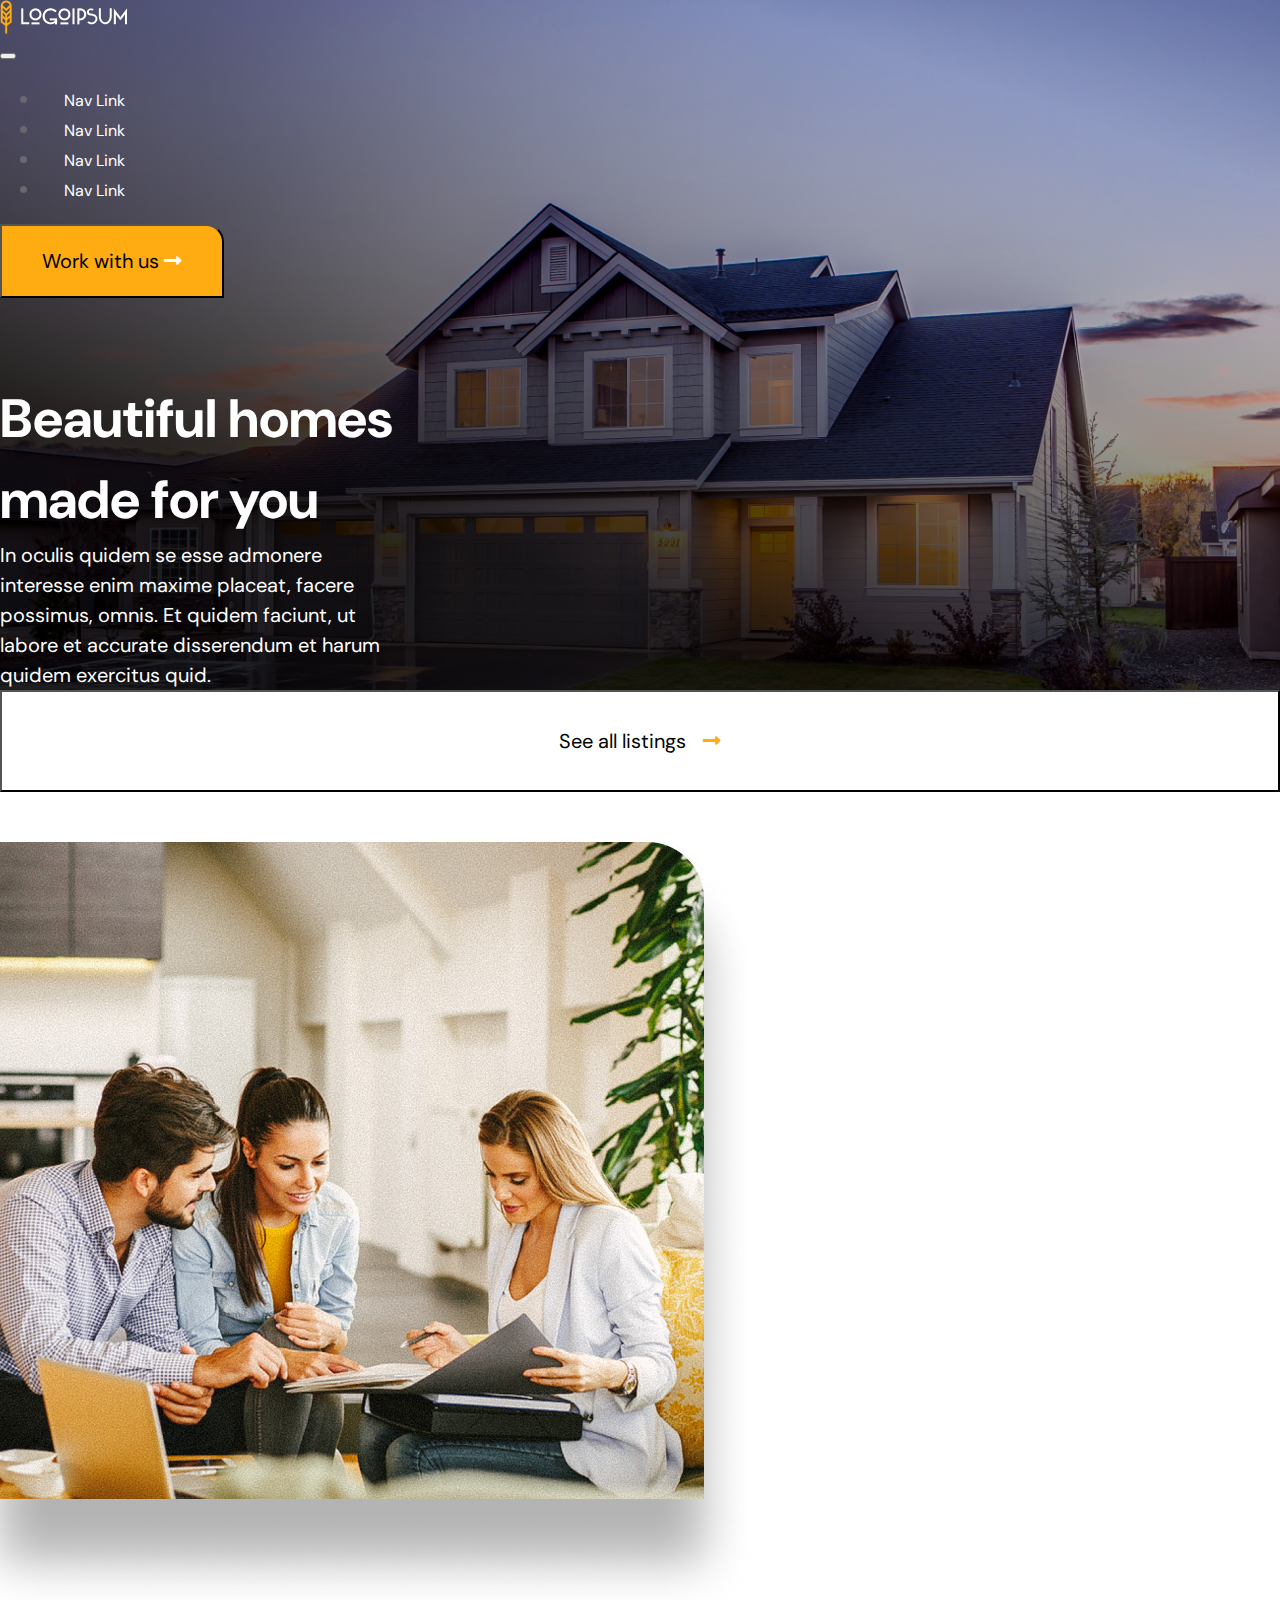
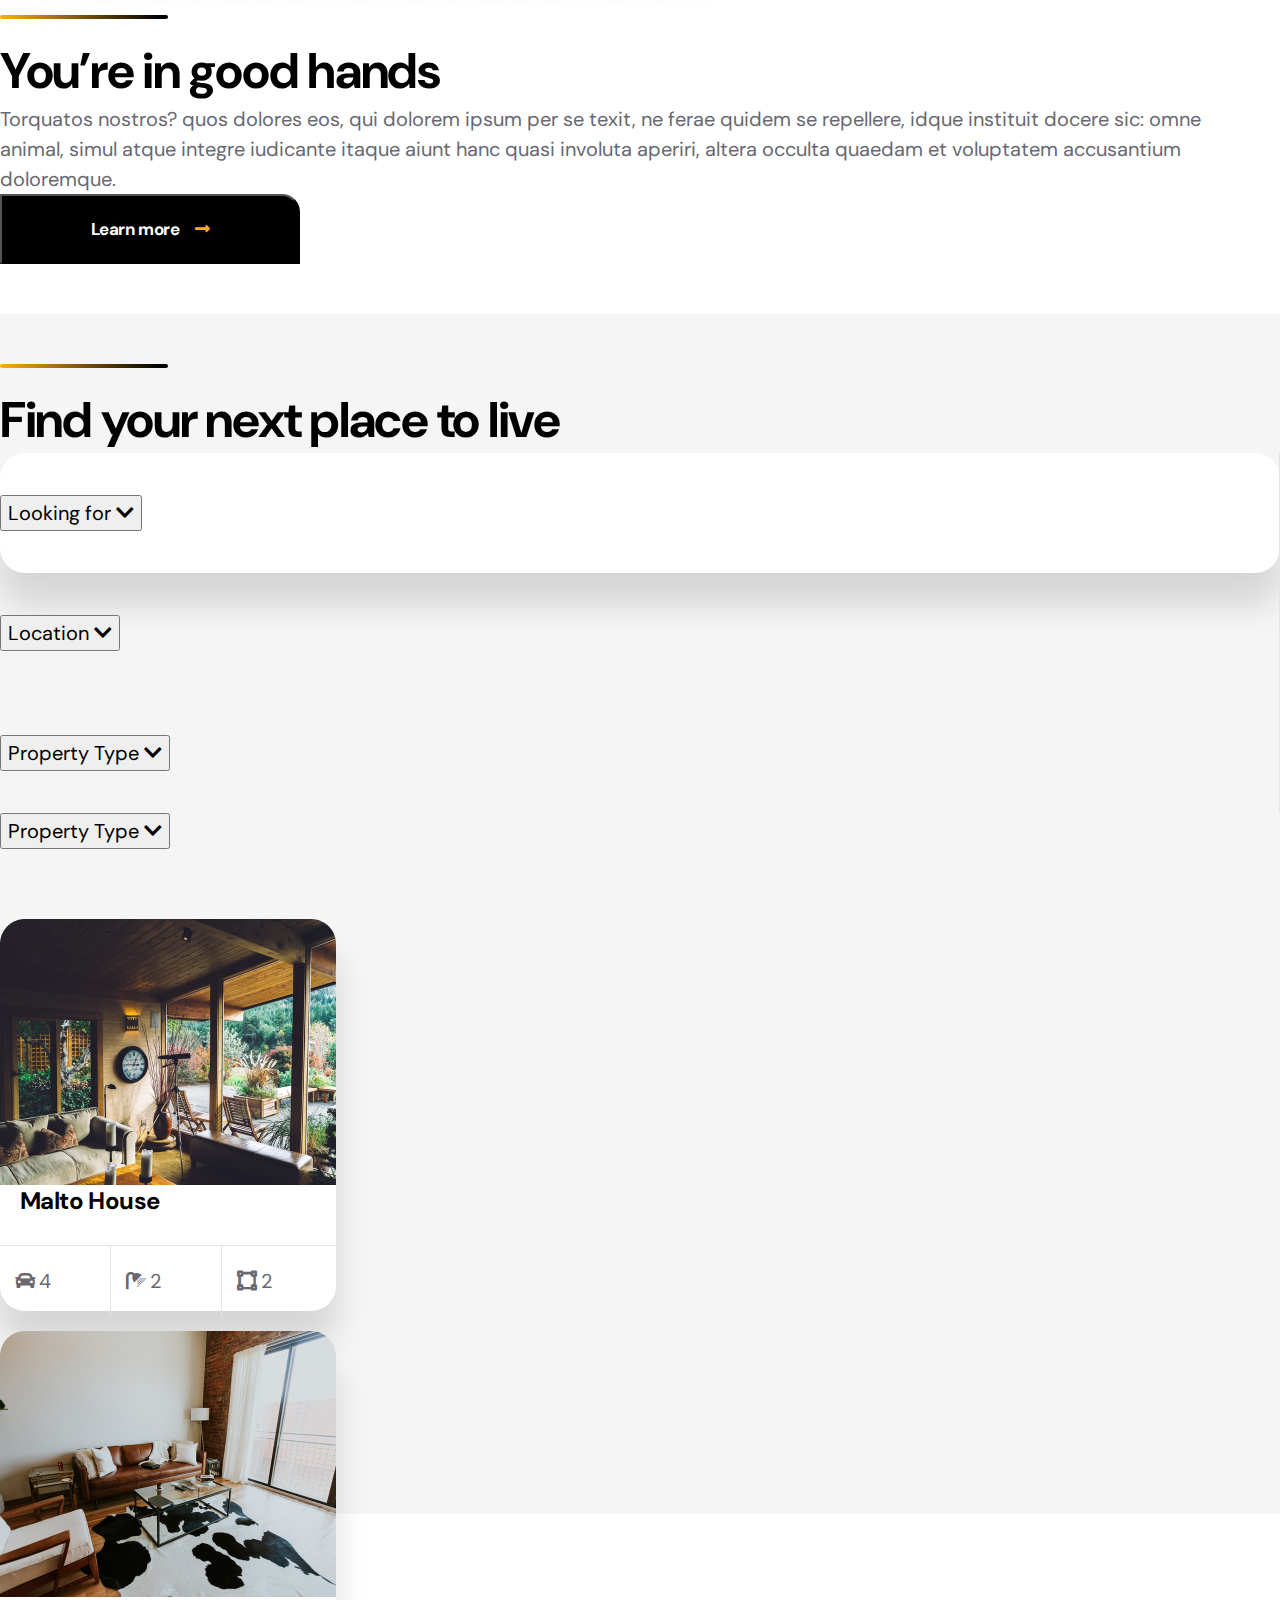
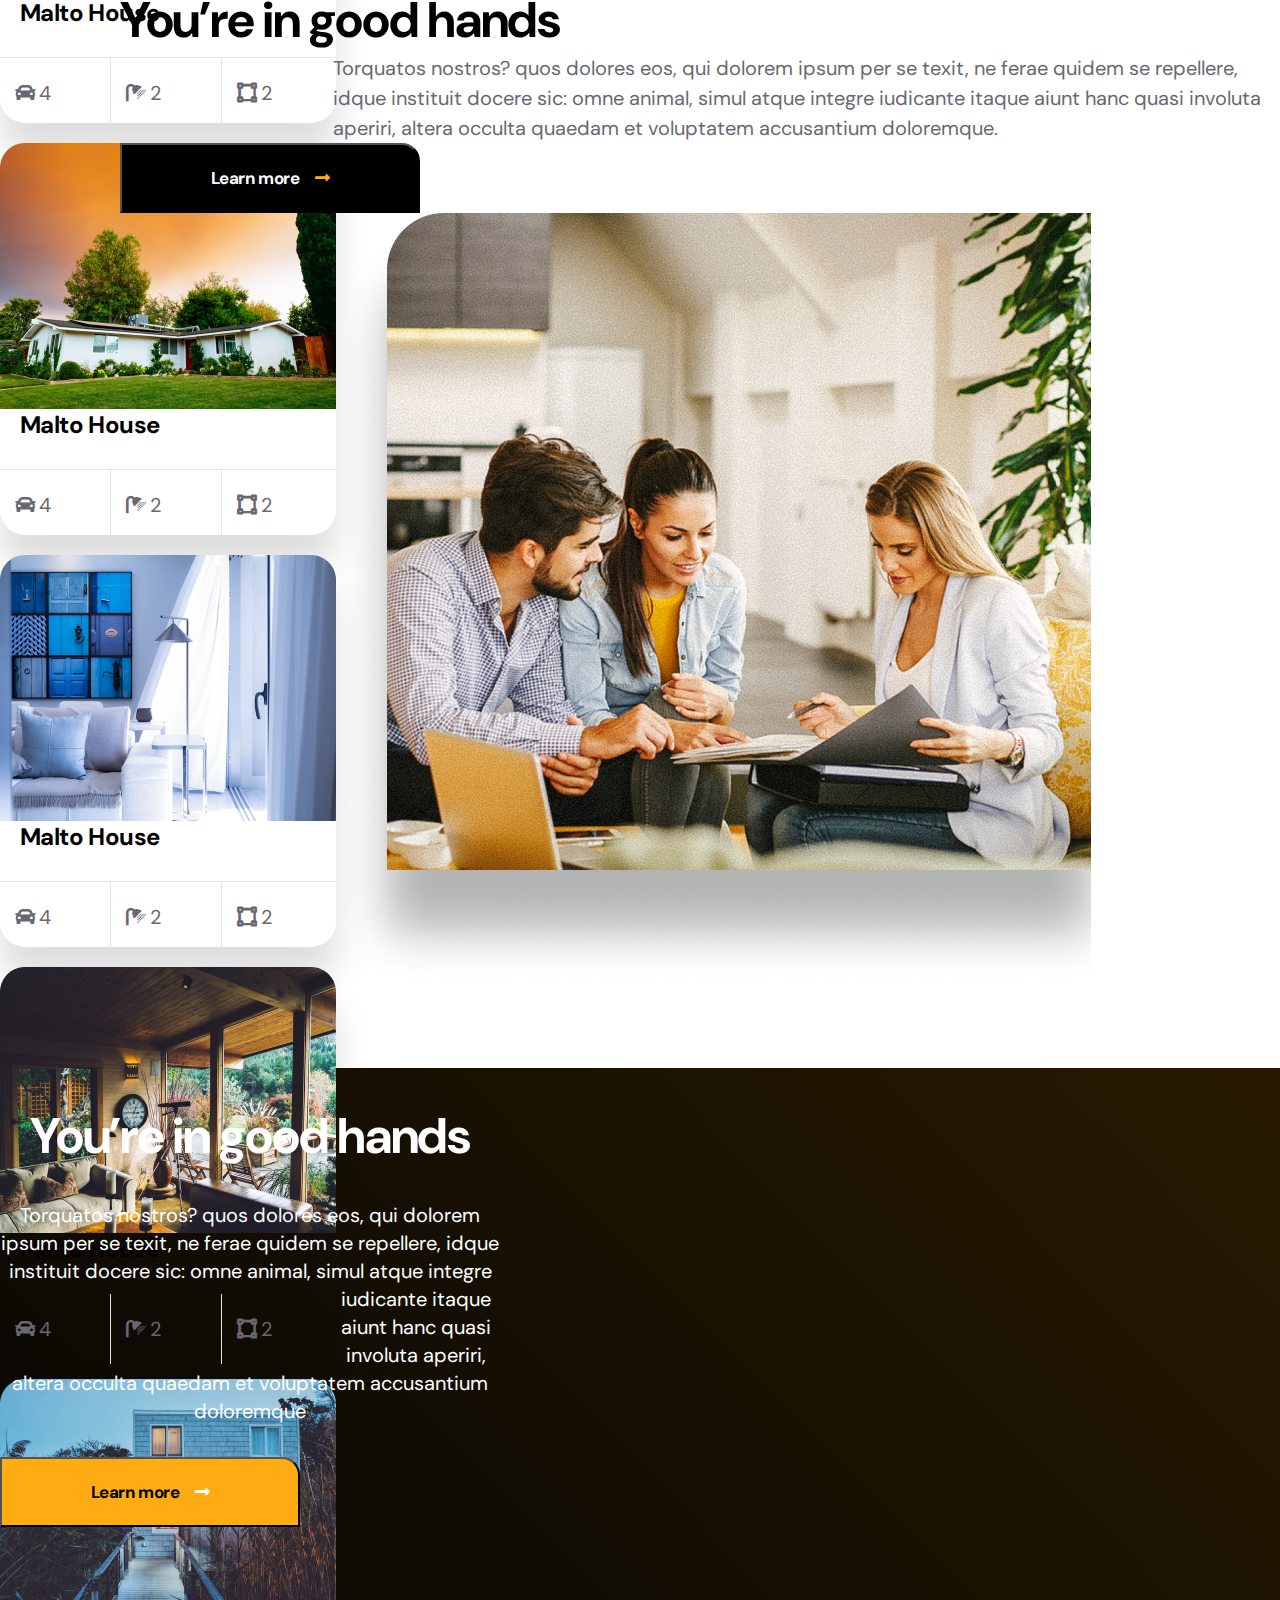
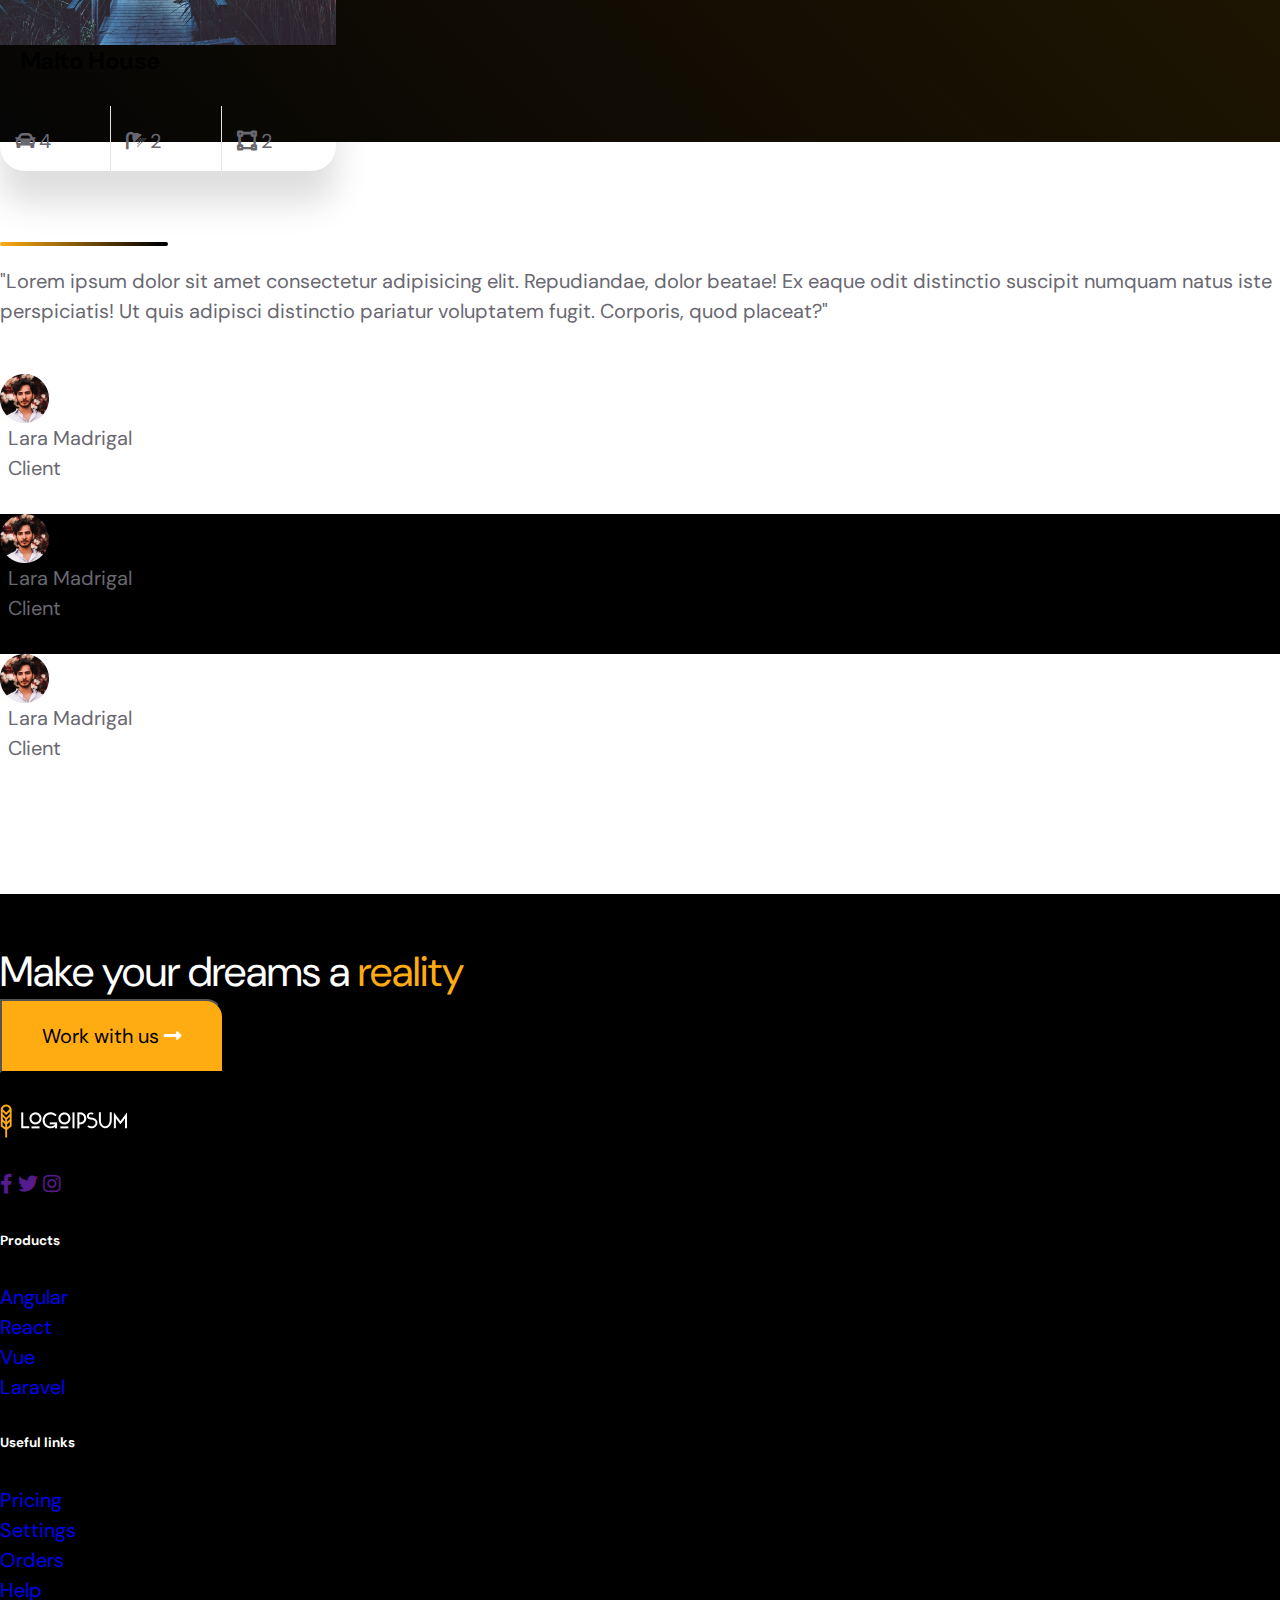
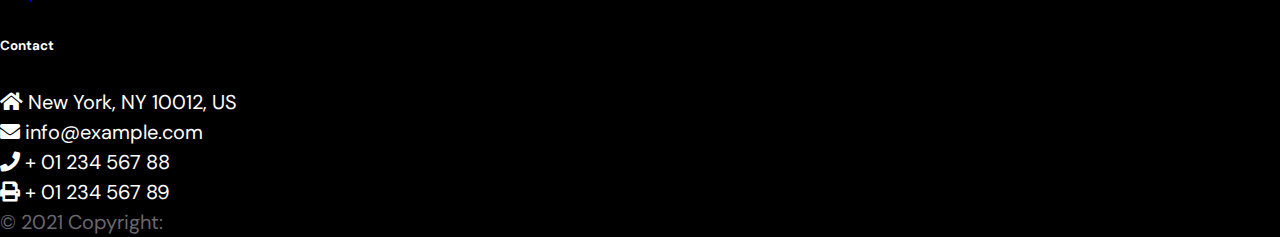
<file: index.html>
<!DOCTYPE html>
<html lang="en">

<head>
    <meta charset="UTF-8">
    <meta http-equiv="X-UA-Compatible" content="IE=edge">
    <meta name="viewport" content="width=device-width, initial-scale=1.0">
    <title>Document</title>

    <link rel="stylesheet" href="./style/reset.css">
    <link href="https://cdn.jsdelivr.net/npm/bootstrap@5.0.1/dist/css/bootstrap.min.css" rel="stylesheet"
        integrity="sha384-+0n0xVW2eSR5OomGNYDnhzAbDsOXxcvSN1TPprVMTNDbiYZCxYbOOl7+AMvyTG2x" crossorigin="anonymous">
    <link rel="stylesheet" href="https://cdnjs.cloudflare.com/ajax/libs/font-awesome/5.15.3/css/all.min.css">
    <link rel="stylesheet" href="./style/styles.css">
</head>

<body>

    <!-- ----------------------------  Navigation ---------------------------------------------- -->
    <header>
        <div class="header-nav">
            <nav class="navbar navbar-expand-lg navbar-light bg-light nav-header">
                <div class="container">
                    <a class="navbar-brand" href="#">
                        <img src="./img/landing-page/logo.png" alt="logo">
                    </a>
                    <button class="navbar-toggler" type="button" data-bs-toggle="collapse"
                        data-bs-target="#navbarSupportedContent" aria-controls="navbarSupportedContent"
                        aria-expanded="false" aria-label="Toggle navigation">
                        <span class="navbar-toggler-icon"></span>
                    </button>
                    <div class="collapse navbar-collapse justify-content-between menu-nav" id="navbarSupportedContent">
                        <ul class="navbar-nav mb-2 mb-lg-0 justify-content-end ">
                            <li class="nav-item">
                                <a class="nav-link active" aria-current="page" href="./product.html">Nav Link</a>
                            </li>
                            <li class="nav-item">
                                <a class="nav-link active" aria-current="page" href="#">Nav Link</a>
                            </li>
                            <li class="nav-item">
                                <a class="nav-link active" aria-current="page" href="#">Nav Link</a>
                            </li>
                            <li class="nav-item">
                                <a class="nav-link active" aria-current="page" href="#">Nav Link</a>
                            </li>
                        </ul>

                        <button class="btn  btn-work" type="submit">Work with us
                            <i class="fas fa-long-arrow-alt-right"></i>
                        </button>

                    </div>
                </div>
            </nav>
            <div class="container">
                <div class="banner align-content-center">
                    <h1>Beautiful homes made for you</h1>
                    <p>
                        In oculis quidem se esse admonere interesse enim maxime placeat, facere possimus, omnis. Et
                        quidem
                        faciunt, ut labore et accurate disserendum et harum quidem exercitus quid.
                    </p>
                </div>
            </div>
            <div class="container">
                <button class="btn d-flex align-items-center btn-seeAll">
                    See all listings
                    <i class="fas fa-long-arrow-alt-right d-flex align-items-center"></i>
                </button>
            </div>
        </div>
    </header>

    <!-- -------------x--------------  Navigation ------------------------x--------------------- -->

    <!----------------------------- Main Site Section ------------------------------>

    <section class="block block-banner">
        <div class="row">
            <div class="col-md-6">
                <div class="banner-right">
                    <div class="banner-img">
                        <img src="./img/landing-page/banner.png" alt="banner" class="img-fluid">
                    </div>
                </div>
            </div>
            <div class="col-md-6 d-flex align-items-center">
                <div class="banner-left">
                    <div class="line">

                    </div>
                    <h2 class="block-title banner-title">
                        You’re in good hands
                    </h2>
                    <p class="block-desc banner-desc">
                        Torquatos nostros? quos dolores eos, qui dolorem ipsum per se texit, ne ferae quidem se
                        repellere, idque instituit docere sic: omne animal, simul atque integre iudicante itaque aiunt
                        hanc quasi involuta aperiri, altera occulta quaedam et voluptatem accusantium doloremque.
                    </p>
                    <button class="btn btn-block" type="submit">Learn more
                        <i class="fas fa-long-arrow-alt-right"></i>
                    </button>
                </div>
            </div>
        </div>
    </section>

    <section class="block block-find">
        <div class="container">
            <div class="line">

            </div>
            <h2 class="block-title banner-title">
                Find your next place to live
            </h2>
        </div>
        <div class="container find-content">
            <div class="row d-flex align-items-center">
                <div class="col-md-3 find-cate">
                    <button class="btn">Looking for
                        <i class="fas fa-chevron-down"></i>
                    </button>
                </div>
                <div class="col-md-3 find-cate">
                    <button class="btn">Location <i class="fas fa-chevron-down"></i></button>
                </div>
                <div class="col-md-3 find-cate">
                    <button class="btn">Property Type <i class="fas fa-chevron-down"></i></button>
                </div>
                <div class="col-md-3" style="border: none;">
                    <button class="btn">Property Type <i class="fas fa-chevron-down"></i></button>
                </div>
            </div>

            <div class="block find-property">
                <div class="row d-flex justify-content-around">
                    <div class="col-md-4 property-content">
                        <div class="property-image">
                            <img src="./img/landing-page/example1.png" alt="example1">
                        </div>
                        <div class="property-name d-flex align-items-center">
                            Malto House
                        </div>
                        <div class="property-unit">
                            <div class="one-third d-flex justify-content-center align-items-center"><i
                                    class="fas fa-car"></i>4</div>
                            <div class="one-third d-flex justify-content-center align-items-center"><i
                                    class="fas fa-shower"></i>2</div>
                            <div class="one-third d-flex justify-content-center align-items-center"
                                style="border: none;"><i class="fas fa-vector-square"></i>2</div>
                        </div>
                    </div>
                    <div class="col-md-4 property-content">
                        <div class="property-image">
                            <img src="./img/landing-page/example2.png" alt="example1">
                        </div>
                        <div class="property-name d-flex align-items-center">
                            Malto House
                        </div>
                        <div class="property-unit">
                            <div class="one-third d-flex justify-content-center align-items-center"><i
                                    class="fas fa-car"></i>4</div>
                            <div class="one-third d-flex justify-content-center align-items-center"><i
                                    class="fas fa-shower"></i>2</div>
                            <div class="one-third d-flex justify-content-center align-items-center"
                                style="border: none;"><i class="fas fa-vector-square"></i>2</div>
                        </div>
                    </div>
                    <div class="col-md-4 property-content">
                        <div class="property-image">
                            <img src="./img/landing-page/example3.png" alt="example1">
                        </div>
                        <div class="property-name d-flex align-items-center">
                            Malto House
                        </div>
                        <div class="property-unit">
                            <div class="one-third d-flex justify-content-center align-items-center"><i
                                    class="fas fa-car"></i>4</div>
                            <div class="one-third d-flex justify-content-center align-items-center"><i
                                    class="fas fa-shower"></i>2</div>
                            <div class="one-third d-flex justify-content-center align-items-center"
                                style="border: none;"><i class="fas fa-vector-square"></i>2</div>
                        </div>
                    </div>
                    <div class="col-md-4 property-content">
                        <div class="property-image">
                            <img src="./img/landing-page/example4.png" alt="example1">
                        </div>
                        <div class="property-name d-flex align-items-center">
                            Malto House
                        </div>
                        <div class="property-unit">
                            <div class="one-third d-flex justify-content-center align-items-center"><i
                                    class="fas fa-car"></i>4</div>
                            <div class="one-third d-flex justify-content-center align-items-center"><i
                                    class="fas fa-shower"></i>2</div>
                            <div class="one-third d-flex justify-content-center align-items-center"
                                style="border: none;"><i class="fas fa-vector-square"></i>2</div>
                        </div>
                    </div>
                    <div class="col-md-4 property-content">
                        <div class="property-image">
                            <img src="./img/landing-page/example1.png" alt="example1">
                        </div>
                        <div class="property-name d-flex align-items-center">
                            Malto House
                        </div>
                        <div class="property-unit">
                            <div class="one-third d-flex justify-content-center align-items-center"><i
                                    class="fas fa-car"></i>4</div>
                            <div class="one-third d-flex justify-content-center align-items-center"><i
                                    class="fas fa-shower"></i>2</div>
                            <div class="one-third d-flex justify-content-center align-items-center"
                                style="border: none;"><i class="fas fa-vector-square"></i>2</div>
                        </div>
                    </div>
                    <div class="col-md-4 property-content">
                        <div class="property-image">
                            <img src="./img/landing-page/example5.png" alt="example1">
                        </div>
                        <div class="property-name d-flex align-items-center">
                            Malto House
                        </div>
                        <div class="property-unit">
                            <div class="one-third d-flex justify-content-center align-items-center"><i
                                    class="fas fa-car"></i>4</div>
                            <div class="one-third d-flex justify-content-center align-items-center"><i
                                    class="fas fa-shower"></i>2</div>
                            <div class="one-third d-flex justify-content-center align-items-center"
                                style="border: none;"><i class="fas fa-vector-square"></i>2</div>
                        </div>
                    </div>
                </div>
            </div>
    </section>

    <section class="block block-banner">
        <div class="row">
            <div class="col-md-6 d-flex align-items-center">
                <div class="banner-foot-left">
                    <div class="line">

                    </div>
                    <h2 class="block-title banner-title">
                        You’re in good hands
                    </h2>
                    <p class="block-desc banner-desc">
                        Torquatos nostros? quos dolores eos, qui dolorem ipsum per se texit, ne ferae quidem se
                        repellere, idque instituit docere sic: omne animal, simul atque integre iudicante itaque aiunt
                        hanc quasi involuta aperiri, altera occulta quaedam et voluptatem accusantium doloremque.
                    </p>
                    <button class="btn btn-block" type="submit">Learn more
                        <i class="fas fa-long-arrow-alt-right"></i>
                    </button>
                </div>
            </div>
            <div class="col-md-6">
                <div class="banner-foot-right">
                    <div class="banner-img">
                        <img src="./img/landing-page/banner-foot.png" alt="banner" class="img-fluid">
                    </div>
                </div>
            </div>

        </div>
    </section>

    <section class="block-about">
        <div class="container about-content d-flex flex-column align-items-center justify-content-center">
            <div class="line">
            </div>
            <div class="about-title">
                You’re in good hands
            </div>
            <div class="about-text">
                Torquatos nostros? quos dolores eos, qui dolorem ipsum per se texit, ne ferae quidem se repellere, idque
                instituit docere sic: omne animal, simul atque integre iudicante itaque aiunt hanc quasi involuta
                aperiri, altera occulta quaedam et voluptatem accusantium doloremque
            </div>
            <button class="btn btn-block btn-about" type="submit">Learn more
                <i class="fas fa-long-arrow-alt-right"></i>
            </button>
        </div>
    </section>

    <section class="block-contact container">
        <div class="row">
            <div class="col-md-4">

            </div>
            <div class="col-md-4">
                <div class="line">
                </div>
                <p>"Lorem ipsum dolor sit amet consectetur adipisicing elit. Repudiandae, dolor beatae! Ex eaque odit
                    distinctio suscipit numquam natus iste perspiciatis! Ut quis adipisci distinctio pariatur voluptatem
                    fugit. Corporis, quod placeat?"</p>
            </div>
            <div class="col-md-4">

            </div>
        </div>
        <div class="row contact-author">
            <div class="col-md-4 d-flex align-items-center author-content">
                <div class="avatar">
                    <img src="./img/landing-page/avatar.png" alt="avater">
                </div>
                <div class="avatar-name d-flex flex-column align-items-center justify-content-center">
                    <p>Lara Madrigal</p>
                    <p>Client</p>
                </div>
            </div>
            <div class="col-md-4 d-flex align-items-center author-content">
                <div class="avatar">
                    <img src="./img/landing-page/avatar.png" alt="avater">
                </div>
                <div class="avatar-name d-flex flex-column align-items-center justify-content-center">
                    <p>Lara Madrigal</p>
                    <p>Client</p>
                </div>
            </div>
            <div class="col-md-4 d-flex align-items-center author-content">
                <div class="avatar">
                    <img src="./img/landing-page/avatar.png" alt="avater">
                </div>
                <div class="avatar-name d-flex flex-column align-items-center justify-content-center">
                    <p>Lara Madrigal</p>
                    <p>Client</p>
                </div>
            </div>
        </div>
    </section>

    <!----------------x------------ Main Site Section ---------------x-------------->

    <!----------------------------- Footer ------------------------------>
    <!-- Footer -->
    <footer class="text-center text-lg-start text-muted">
        <!-- Section: Social media -->
        <section class="container d-flex justify-content-center justify-content-lg-between p-4 social-media">
            <!-- Left -->
            <div class="me-5 d-none d-lg-block social-text">
                <span>Make your dreams a</span>
                <span>reality</span>
            </div>
            <!-- Left -->

            <!-- Right -->
            <div>
                <button class="btn  btn-work" type="submit">Work with us
                    <i class="fas fa-long-arrow-alt-right"></i>
                </button>
            </div>
            <!-- Right -->
        </section>
        <!-- Section: Social media -->

        <!-- Section: Links  -->
        <section class="foot-link">
            <div class="container text-center text-md-start mt-5">
                <!-- Grid row -->
                <div class="row mt-3">
                    <!-- Grid column -->
                    <div class="col-md-3 col-lg-4 col-xl-3 mx-auto mb-4">
                        <!-- Content -->
                        <h6 class="text-uppercase fw-bold mb-4">
                            <img src="./img/landing-page/logo.png" alt="logo">
                        </h6>
                        <div>
                            <a href="" class="me-4 text-reset">
                                <i class="fab fa-facebook-f"></i>
                            </a>
                            <a href="" class="me-4 text-reset">
                                <i class="fab fa-twitter"></i>
                            </a>
                            <a href="" class="me-4 text-reset">
                                <i class="fab fa-instagram"></i>
                            </a>
                        </div>
                    </div>
                    <!-- Grid column -->

                    <!-- Grid column -->
                    <div class="col-md-2 col-lg-2 col-xl-2 mx-auto mb-4">
                        <!-- Links -->
                        <h6 class="text-uppercase fw-bold mb-4">
                            Products
                        </h6>
                        <p>
                            <a href="#!" class="text-reset">Angular</a>
                        </p>
                        <p>
                            <a href="#!" class="text-reset">React</a>
                        </p>
                        <p>
                            <a href="#!" class="text-reset">Vue</a>
                        </p>
                        <p>
                            <a href="#!" class="text-reset">Laravel</a>
                        </p>
                    </div>
                    <!-- Grid column -->

                    <!-- Grid column -->
                    <div class="col-md-3 col-lg-2 col-xl-2 mx-auto mb-4">
                        <!-- Links -->
                        <h6 class="text-uppercase fw-bold mb-4">
                            Useful links
                        </h6>
                        <p>
                            <a href="#!" class="text-reset">Pricing</a>
                        </p>
                        <p>
                            <a href="#!" class="text-reset">Settings</a>
                        </p>
                        <p>
                            <a href="#!" class="text-reset">Orders</a>
                        </p>
                        <p>
                            <a href="#!" class="text-reset">Help</a>
                        </p>
                    </div>
                    <!-- Grid column -->

                    <!-- Grid column -->
                    <div class="col-md-4 col-lg-3 col-xl-3 mx-auto mb-md-0 mb-4">
                        <!-- Links -->
                        <h6 class="text-uppercase fw-bold mb-4">
                            Contact
                        </h6>
                        <p><i class="fas fa-home me-3"></i> New York, NY 10012, US</p>
                        <p>
                            <i class="fas fa-envelope me-3"></i>
                            info@example.com
                        </p>
                        <p><i class="fas fa-phone me-3"></i> + 01 234 567 88</p>
                        <p><i class="fas fa-print me-3"></i> + 01 234 567 89</p>
                    </div>
                    <!-- Grid column -->
                </div>
                <!-- Grid row -->
            </div>
        </section>
        <!-- Section: Links  -->

        <!-- Copyright -->
        <div class="text-center p-4">
            © 2021 Copyright:
        </div>
        <!-- Copyright -->
    </footer>
    <!-- Footer -->

    <!--------------x-------------- Footer ------------------x----------->

    <script src="https://code.jquery.com/jquery-3.5.1.slim.min.js"></script>
    <script src="https://cdn.jsdelivr.net/npm/bootstrap@5.0.1/dist/js/bootstrap.bundle.min.js"
        integrity="sha384-gtEjrD/SeCtmISkJkNUaaKMoLD0//ElJ19smozuHV6z3Iehds+3Ulb9Bn9Plx0x4"
        crossorigin="anonymous"></script>
</body>

</html>
</file>
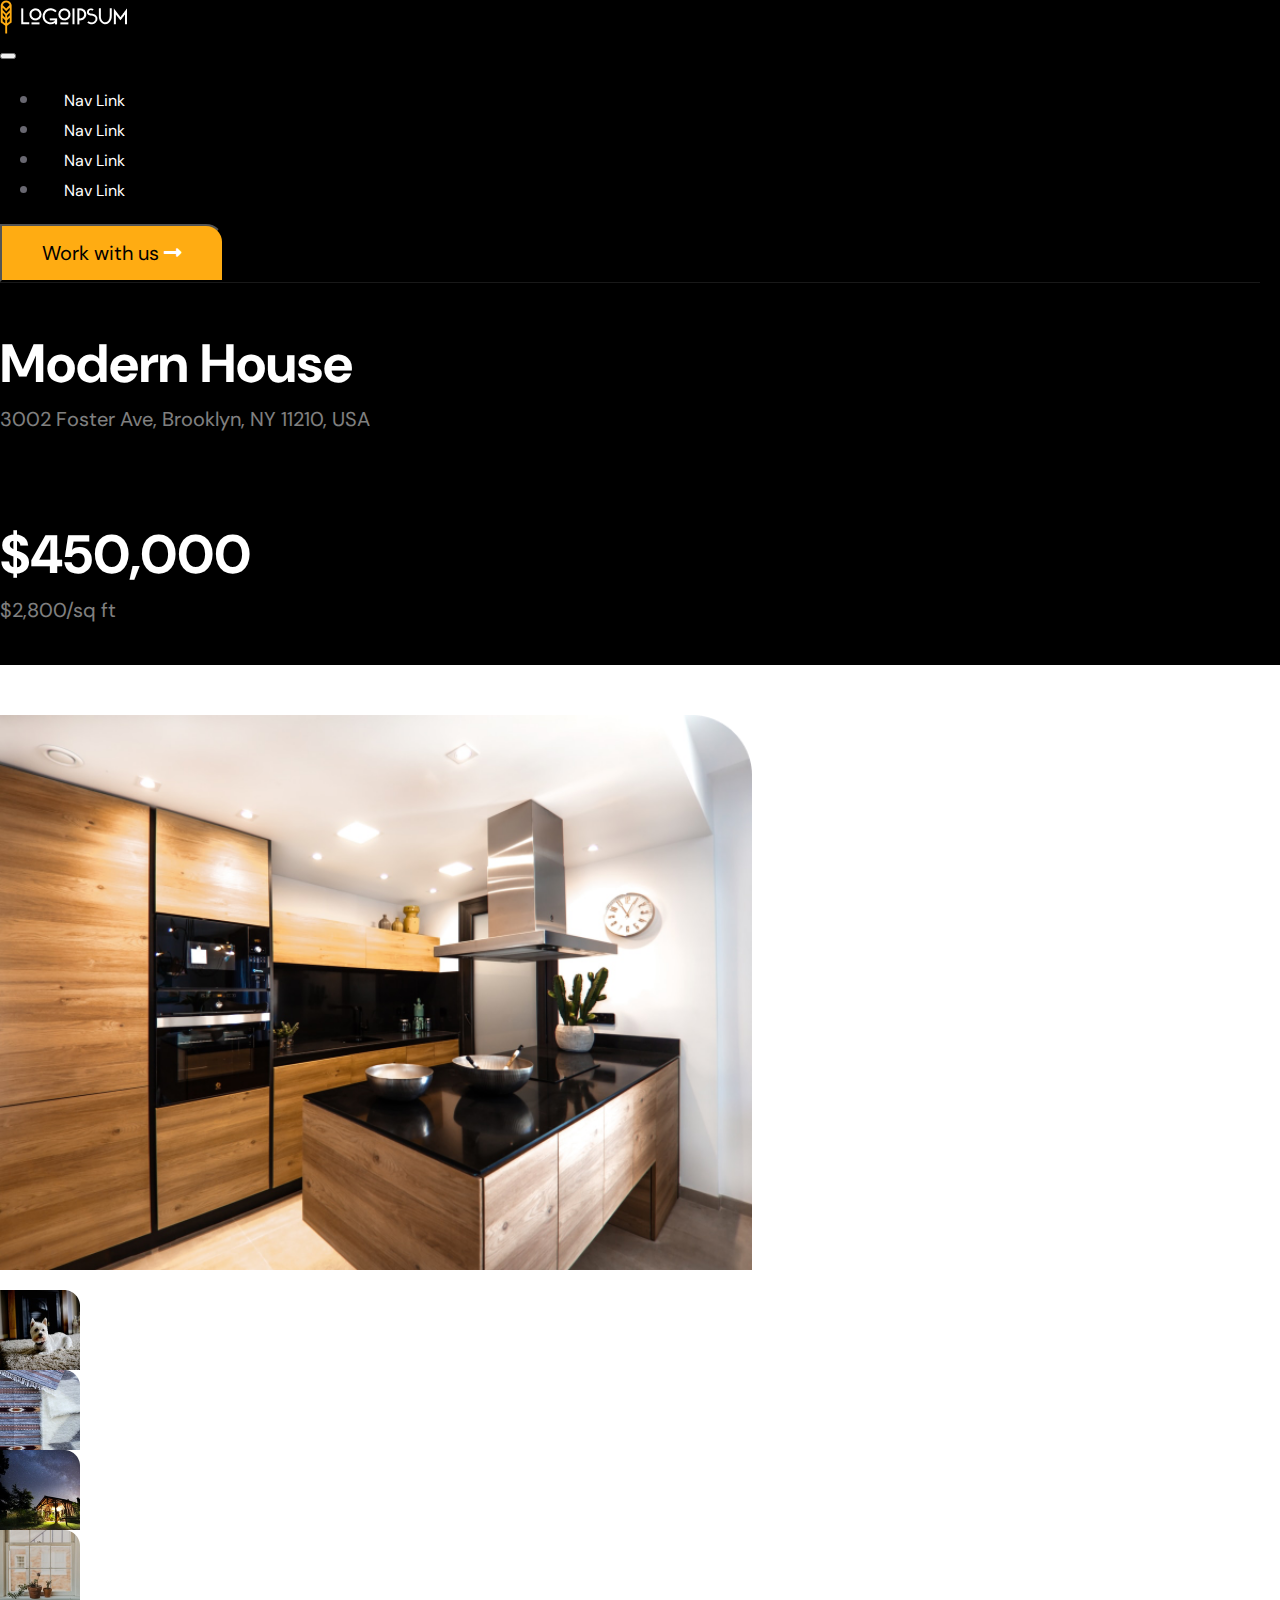
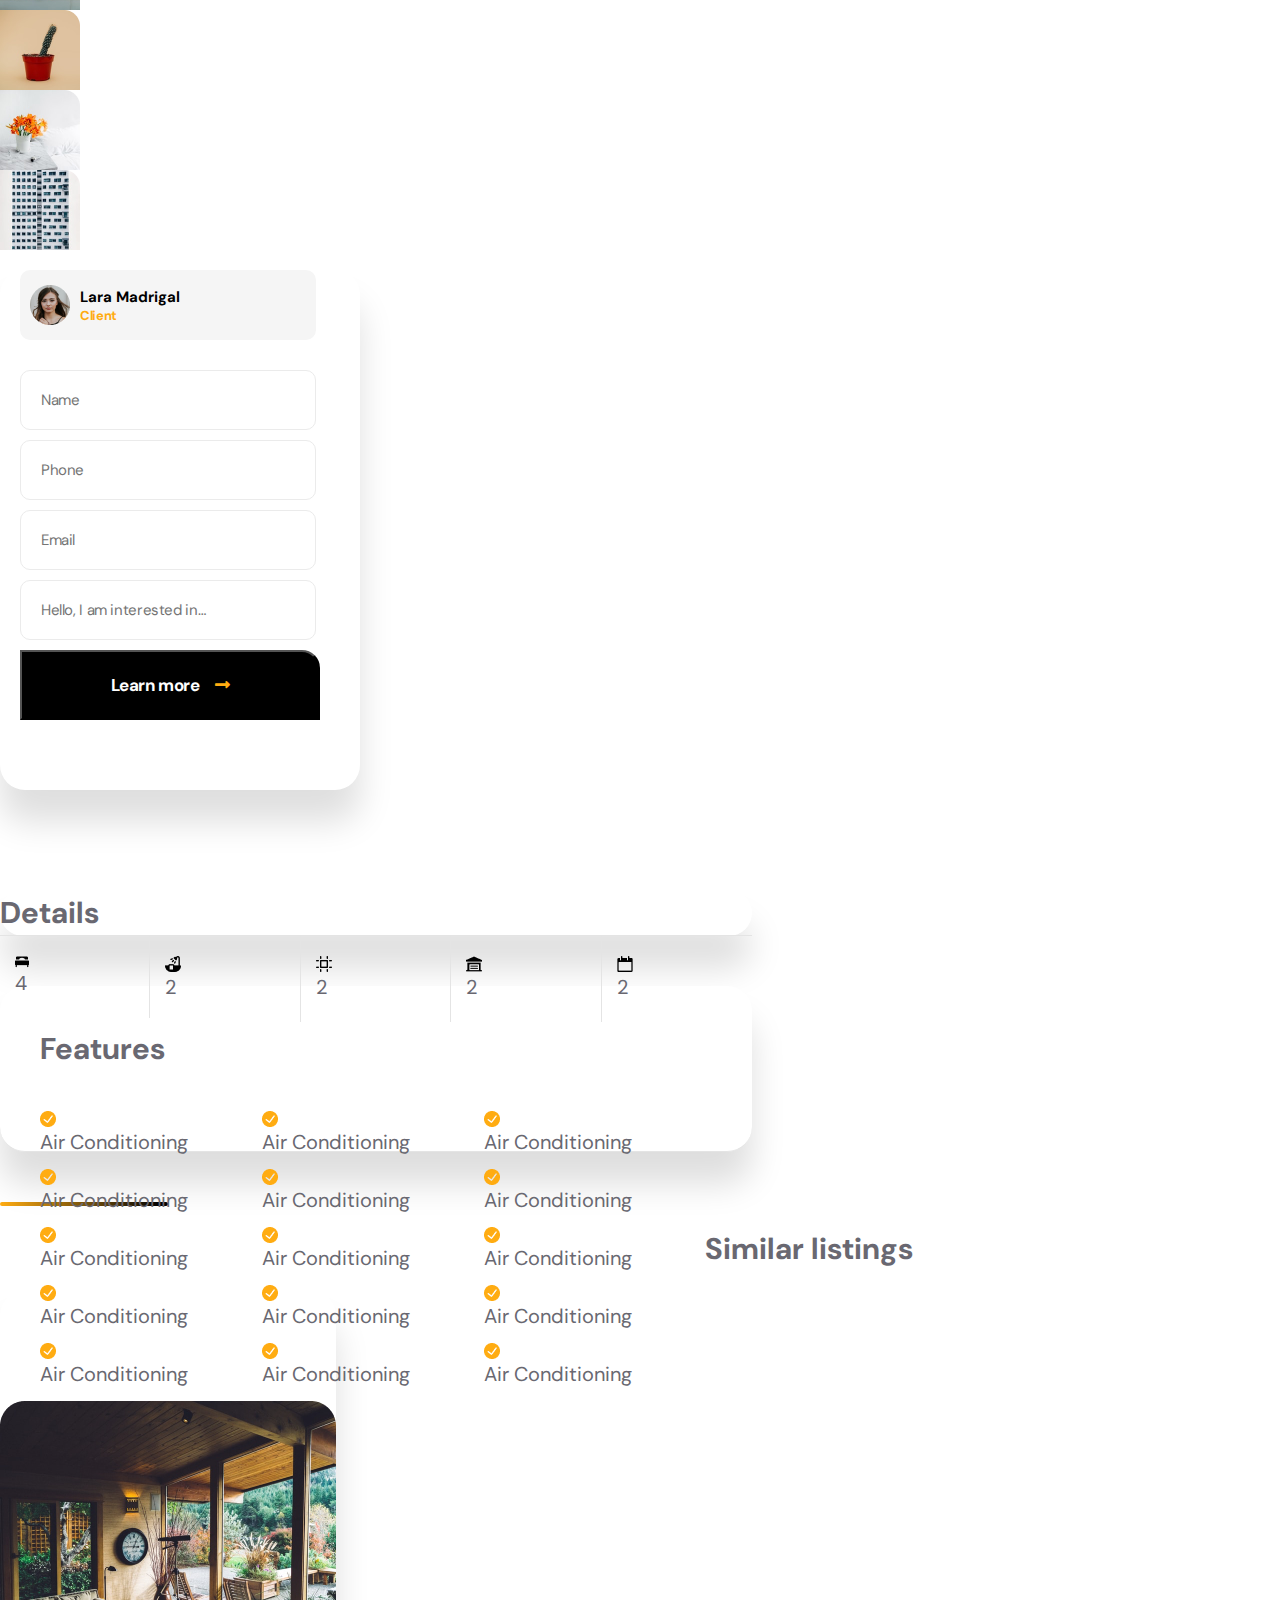
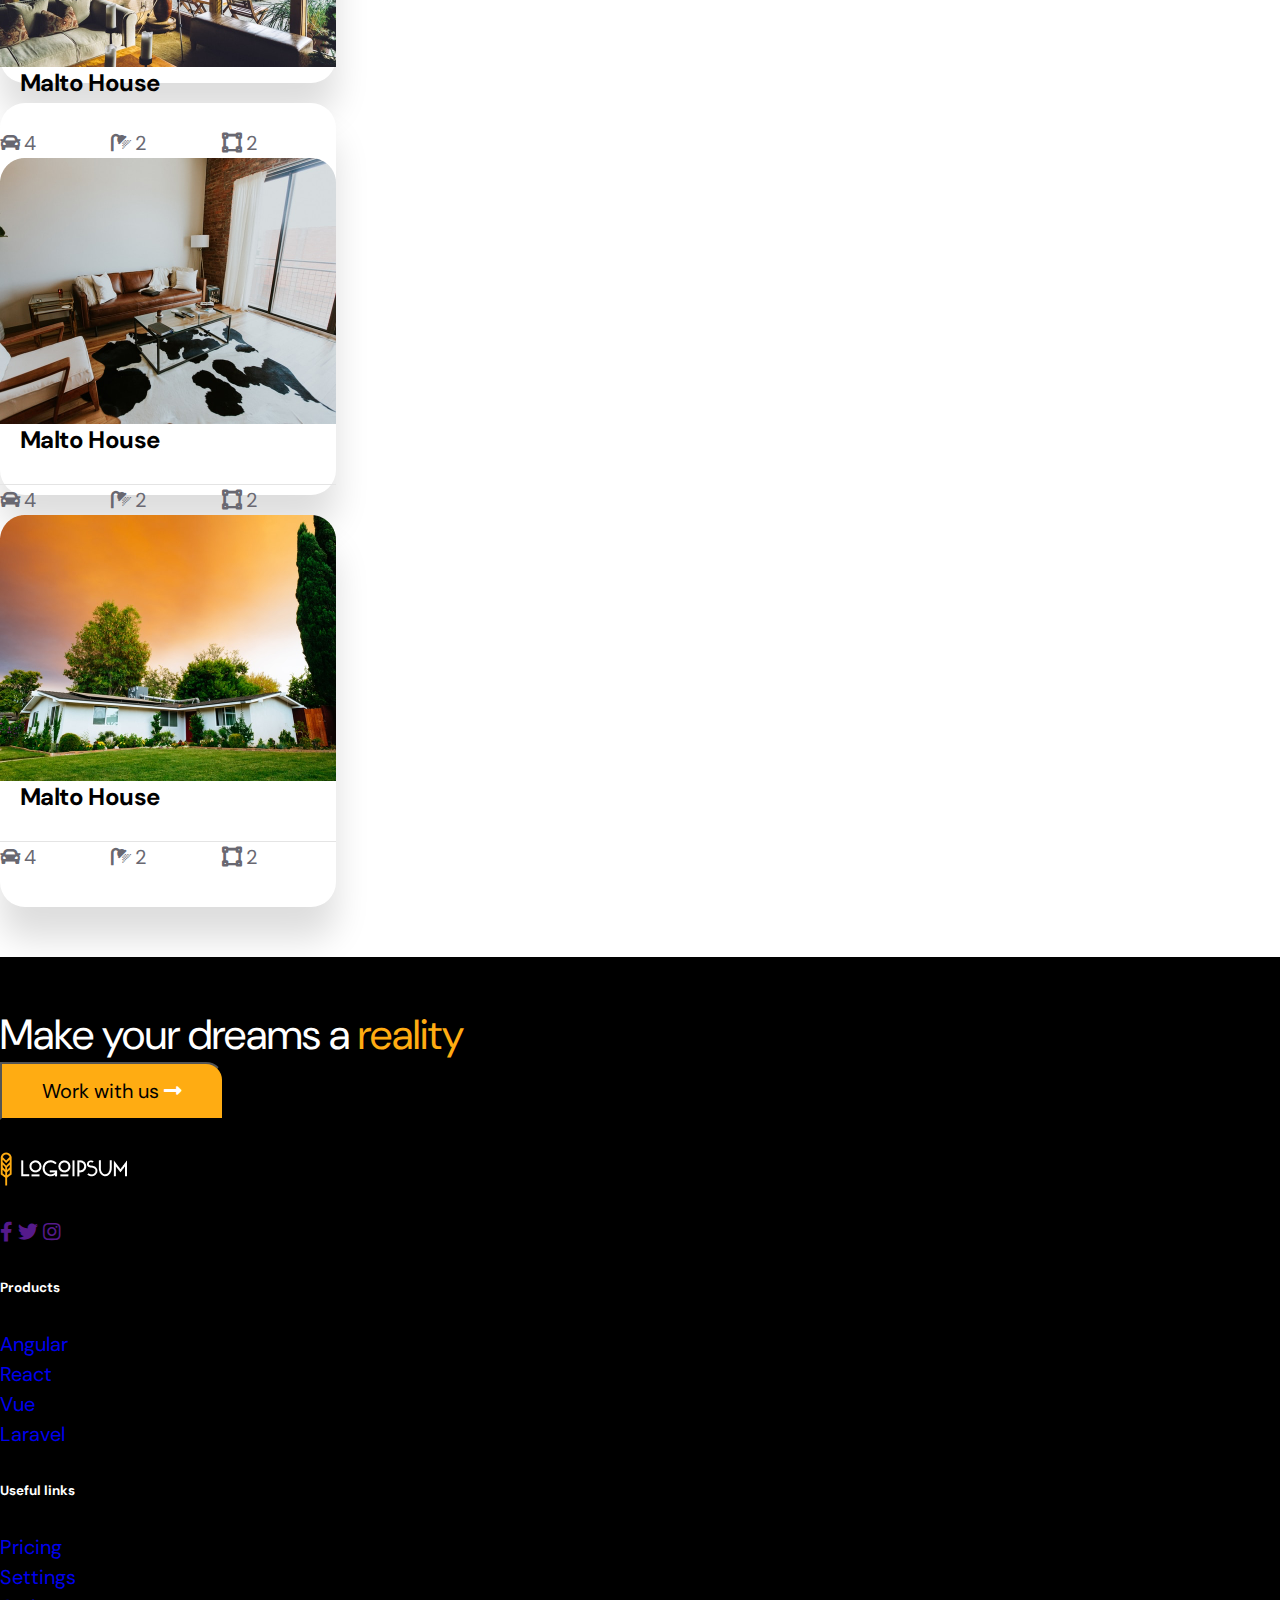
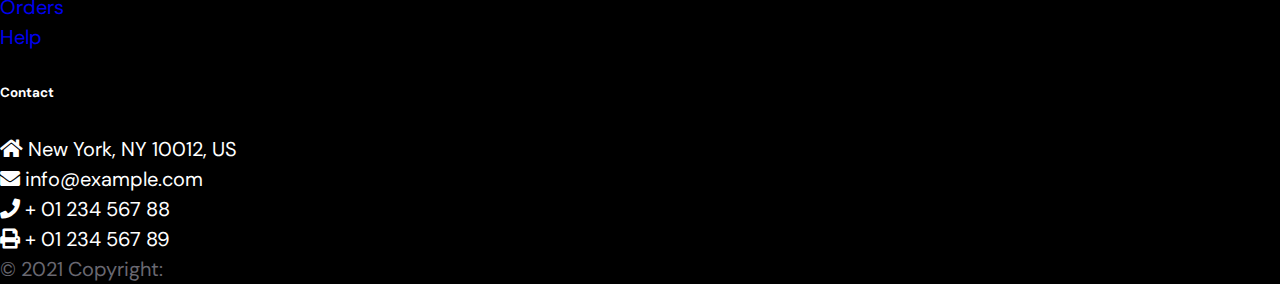
<file: product.html>
<!DOCTYPE html>
<html lang="en">

<head>
    <meta charset="UTF-8">
    <meta http-equiv="X-UA-Compatible" content="IE=edge">
    <meta name="viewport" content="width=device-width, initial-scale=1.0">
    <title>Document</title>

    <link rel="stylesheet" href="./style/reset.css">
    <link href="https://cdn.jsdelivr.net/npm/bootstrap@5.0.1/dist/css/bootstrap.min.css" rel="stylesheet"
        integrity="sha384-+0n0xVW2eSR5OomGNYDnhzAbDsOXxcvSN1TPprVMTNDbiYZCxYbOOl7+AMvyTG2x" crossorigin="anonymous">
    <link rel="stylesheet" href="https://cdnjs.cloudflare.com/ajax/libs/font-awesome/5.15.3/css/all.min.css">
    <link rel="stylesheet" href="./style/product.css">
</head>

<body>

    <!-- ----------------------------  Navigation ---------------------------------------------- -->
    <header>
        <div class="header-nav">
            <nav class="navbar navbar-expand-lg navbar-light nav-header">
                <div class="container">
                    <a class="navbar-brand" href="./index.html">
                        <img src="./img/landing-page/logo.png" alt="logo">
                    </a>
                    <button class="navbar-toggler" type="button" data-bs-toggle="collapse"
                        data-bs-target="#navbarSupportedContent" aria-controls="navbarSupportedContent"
                        aria-expanded="false" aria-label="Toggle navigation">
                        <span class="navbar-toggler-icon"></span>
                    </button>
                    <div class="collapse navbar-collapse justify-content-between menu-nav" id="navbarSupportedContent">
                        <ul class="navbar-nav mb-2 mb-lg-0 justify-content-end ">
                            <li class="nav-item">
                                <a class="nav-link active" aria-current="page" href="#">Nav Link</a>
                            </li>
                            <li class="nav-item">
                                <a class="nav-link active" aria-current="page" href="#">Nav Link</a>
                            </li>
                            <li class="nav-item">
                                <a class="nav-link active" aria-current="page" href="#">Nav Link</a>
                            </li>
                            <li class="nav-item">
                                <a class="nav-link active" aria-current="page" href="#">Nav Link</a>
                            </li>
                        </ul>

                        <button class="btn  btn-work" type="submit">Work with us
                            <i class="fas fa-long-arrow-alt-right"></i>
                        </button>

                    </div>
                </div>
            </nav>
            <div>
                <img src="./img/property-page/line.png">
            </div>
            <div class="container d-flex justify-content-between">
                <div class="banner align-content-center">
                    <h1>Modern House</h1>
                    <p style="opacity: 0.5;">
                        3002 Foster Ave, Brooklyn, NY 11210, USA
                    </p>
                </div>
                <div class="banner ">
                    <h1>$450,000</h1>
                    <p style="opacity: 0.5;">
                        $2,800/sq ft
                    </p>
                </div>
            </div>
        </div>
    </header>

    <!-- -------------x--------------  Navigation ------------------------x--------------------- -->

    <!----------------------------- Main Site Section ------------------------------>
    <main>
        <section class="block-banner container">
            <div class="row">
                <div class="col-lg-9" style="width: 752px;">
                    <img src="./img/property-page/banner.png" alt="banner" style="width: 100%;">
                    <div class="listImg d-flex justify-content-between">
                        <img src="./img/property-page/Rectangle.png" alt="img">
                        <img src="./img/property-page/Rectangle (1).png" alt="img">
                        <img src="./img/property-page/Rectangle (2).png" alt="img">
                        <img src="./img/property-page/Rectangle (3).png" alt="img">
                        <img src="./img/property-page/Rectangle (4).png" alt="img">
                        <img src="./img/property-page/Rectangle (5).png" alt="img">
                        <img src="./img/property-page/Rectangle (6).png" alt="img">
                    </div>
                </div>
                <div class="col-lg-3 banner-contact">
                    <form action="">
                        <div class="banner-member">
                            <div class="member-img">
                                <img src="./img/property-page/avatar.png" style="height: 40px; width:40px" alt="">
                            </div>
                            <div class="member-info">
                                <h2 class="name">Lara Madrigal</h2>
                                <p class="status">Client</p>
                            </div>
                        </div>
                        <div class="input">
                            <input type="text" placeholder="Name">
                            <input type="text" placeholder="Phone">
                            <input type="text" placeholder="Email">
                            <input type="text" placeholder="Hello, I am interested in…"></input>
                            <button class="btn btn-block" type="submit">Learn more
                                <i class="fas fa-long-arrow-alt-right"></i>
                            </button>
                        </div>
                    </form>
                </div>
            </div>
        </section>

        <section class="container block-detail">
            <div class="row">
                <div class="col-lg-9 detail-content" style="width: 752px;">
                    <div class="detail">
                        <div class="detail-title">
                            <h2>Details</h2>
                        </div>
                        <div class="detail-list">
                            <div class="one-five d-flex justify-content-center align-items-center">
                                <img src="./img/property-page/hotel-single-bed-1.png" alt="">4
                            </div>
                            <div class="one-five d-flex justify-content-center align-items-center">
                                <img src="./img/property-page/bathroom-tub-towel.png" alt="">2
                            </div>
                            <div class="one-five d-flex justify-content-center align-items-center">
                                <img src="./img/property-page/grid-artboard.png" alt="">2
                            </div>
                            <div class="one-five d-flex justify-content-center align-items-center">
                                <img src="./img/property-page/Garage.png" alt="">2
                            </div>
                            <div class="one-five d-flex justify-content-center align-items-center"
                                style="border: none;"><img src="./img/property-page/Date.png" alt="">2</div>
                        </div>
                    </div>
                </div>

            </div>
        </section>

        <section class="container block-feature">
            <div class="row">
                <div class="col-lg-9 feature-content" style="width: 752px;">
                    <div class="feature">
                        <div class="feature-title">
                            <h2>Features</h2>
                        </div>
                        <div class="feature-list ">
                            <div class="one-third d-flex flex-column justify-content-center align-items-center">
                                <div class="d-flex align-items-center" style="margin-bottom: 12px;"><img
                                        src="./img/property-page/Shape.png" alt="" style="height: 16px;">
                                    Air Conditioning</div>
                                <div class="d-flex align-items-center" style="margin-bottom: 12px;"><img
                                        src="./img/property-page/Shape.png" alt="" style="height: 16px;">
                                    Air Conditioning</div>
                                <div class="d-flex align-items-center" style="margin-bottom: 12px;"><img
                                        src="./img/property-page/Shape.png" alt="" style="height: 16px;">
                                    Air Conditioning</div>
                                <div class="d-flex align-items-center" style="margin-bottom: 12px;"><img
                                        src="./img/property-page/Shape.png" alt="" style="height: 16px;">
                                    Air Conditioning</div>
                                <div class="d-flex align-items-center"><img src="./img/property-page/Shape.png" alt=""
                                        style="height: 16px;">
                                    Air Conditioning</div>
                            </div>
                            <div class="one-third d-flex flex-column justify-content-center align-items-center">
                                <div class="d-flex align-items-center" style="margin-bottom: 12px;"><img
                                        src="./img/property-page/Shape.png" alt="" style="height: 16px;">
                                    Air Conditioning</div>
                                <div class="d-flex align-items-center" style="margin-bottom: 12px;"><img
                                        src="./img/property-page/Shape.png" alt="" style="height: 16px;">
                                    Air Conditioning</div>
                                <div class="d-flex align-items-center" style="margin-bottom: 12px;"><img
                                        src="./img/property-page/Shape.png" alt="" style="height: 16px;">
                                    Air Conditioning</div>
                                <div class="d-flex align-items-center" style="margin-bottom: 12px;"><img
                                        src="./img/property-page/Shape.png" alt="" style="height: 16px;">
                                    Air Conditioning</div>
                                <div class="d-flex align-items-center" style="margin-bottom: 12px;"><img
                                        src="./img/property-page/Shape.png" alt="" style="height: 16px;">
                                    Air Conditioning</div>
                            </div>
                            <div class="one-third d-flex flex-column justify-content-center align-items-center">
                                <div class="d-flex align-items-center" style="margin-bottom: 12px;"><img
                                        src="./img/property-page/Shape.png" alt="" style="height: 16px;">
                                    Air Conditioning</div>
                                <div class="d-flex align-items-center" style="margin-bottom: 12px;"><img
                                        src="./img/property-page/Shape.png" alt="" style="height: 16px;">
                                    Air Conditioning</div>
                                <div class="d-flex align-items-center" style="margin-bottom: 12px;"><img
                                        src="./img/property-page/Shape.png" alt="" style="height: 16px;">
                                    Air Conditioning</div>
                                <div class="d-flex align-items-center" style="margin-bottom: 12px;"><img
                                        src="./img/property-page/Shape.png" alt="" style="height: 16px;">
                                    Air Conditioning</div>
                                <div class="d-flex align-items-center" style="margin-bottom: 12px;"><img
                                        src="./img/property-page/Shape.png" alt="" style="height: 16px;">
                                    Air Conditioning</div>
                            </div>
                        </div>
                    </div>
                </div>

            </div>
        </section>

        <section class="container block-listing">
            <div class="line">

            </div>
            <h2>Similar listings</h2>
            <div class="listing-content">
                <div class="row d-flex justify-content-around">
                    <div class="col-md-4 property-content">
                        <div class="property-image">
                            <img src="./img/landing-page/example1.png" alt="example1">
                        </div>
                        <div class="property-name d-flex align-items-center">
                            Malto House
                        </div>
                        <div class="property-unit">
                            <div class="one-third d-flex justify-content-center align-items-center"><i
                                    class="fas fa-car"></i>4</div>
                            <div class="one-third d-flex justify-content-center align-items-center"><i
                                    class="fas fa-shower"></i>2</div>
                            <div class="one-third d-flex justify-content-center align-items-center"
                                style="border: none;"><i class="fas fa-vector-square"></i>2</div>
                        </div>
                    </div>

                    <div class="col-md-4 property-content">
                        <div class="property-image">
                            <img src="./img/landing-page/example2.png" alt="example1">
                        </div>
                        <div class="property-name d-flex align-items-center">
                            Malto House
                        </div>
                        <div class="property-unit">
                            <div class="one-third d-flex justify-content-center align-items-center"><i
                                    class="fas fa-car"></i>4</div>
                            <div class="one-third d-flex justify-content-center align-items-center"><i
                                    class="fas fa-shower"></i>2</div>
                            <div class="one-third d-flex justify-content-center align-items-center"
                                style="border: none;"><i class="fas fa-vector-square"></i>2</div>
                        </div>
                    </div>

                    <div class="col-md-4 property-content">
                        <div class="property-image">
                            <img src="./img/landing-page/example3.png" alt="example1">
                        </div>
                        <div class="property-name d-flex align-items-center">
                            Malto House
                        </div>
                        <div class="property-unit">
                            <div class="one-third d-flex justify-content-center align-items-center"><i
                                    class="fas fa-car"></i>4</div>
                            <div class="one-third d-flex justify-content-center align-items-center"><i
                                    class="fas fa-shower"></i>2</div>
                            <div class="one-third d-flex justify-content-center align-items-center"
                                style="border: none;"><i class="fas fa-vector-square"></i>2</div>
                        </div>
                    </div>
                </div>
            </div>
        </section>
    </main>

    <!--------------x-------------- Main Site Section -----------------x------------>

    <!----------------------------- Footer ------------------------------>
    <!-- Footer -->
    <footer class="text-center text-lg-start text-muted">
        <!-- Section: Social media -->
        <section class="container d-flex justify-content-center justify-content-lg-between p-4 social-media">
            <!-- Left -->
            <div class="me-5 d-none d-lg-block social-text">
                <span>Make your dreams a</span>
                <span>reality</span>
            </div>
            <!-- Left -->

            <!-- Right -->
            <div>
                <button class="btn  btn-work" type="submit">Work with us
                    <i class="fas fa-long-arrow-alt-right"></i>
                </button>
            </div>
            <!-- Right -->
        </section>
        <!-- Section: Social media -->

        <!-- Section: Links  -->
        <section class="foot-link">
            <div class="container text-center text-md-start mt-5">
                <!-- Grid row -->
                <div class="row mt-3">
                    <!-- Grid column -->
                    <div class="col-md-3 col-lg-4 col-xl-3 mx-auto mb-4">
                        <!-- Content -->
                        <h6 class="text-uppercase fw-bold mb-4">
                            <img src="./img/landing-page/logo.png" alt="logo">
                        </h6>
                        <div>
                            <a href="" class="me-4 text-reset">
                                <i class="fab fa-facebook-f"></i>
                            </a>
                            <a href="" class="me-4 text-reset">
                                <i class="fab fa-twitter"></i>
                            </a>
                            <a href="" class="me-4 text-reset">
                                <i class="fab fa-instagram"></i>
                            </a>
                        </div>
                    </div>
                    <!-- Grid column -->

                    <!-- Grid column -->
                    <div class="col-md-2 col-lg-2 col-xl-2 mx-auto mb-4">
                        <!-- Links -->
                        <h6 class="text-uppercase fw-bold mb-4">
                            Products
                        </h6>
                        <p>
                            <a href="#!" class="text-reset">Angular</a>
                        </p>
                        <p>
                            <a href="#!" class="text-reset">React</a>
                        </p>
                        <p>
                            <a href="#!" class="text-reset">Vue</a>
                        </p>
                        <p>
                            <a href="#!" class="text-reset">Laravel</a>
                        </p>
                    </div>
                    <!-- Grid column -->

                    <!-- Grid column -->
                    <div class="col-md-3 col-lg-2 col-xl-2 mx-auto mb-4">
                        <!-- Links -->
                        <h6 class="text-uppercase fw-bold mb-4">
                            Useful links
                        </h6>
                        <p>
                            <a href="#!" class="text-reset">Pricing</a>
                        </p>
                        <p>
                            <a href="#!" class="text-reset">Settings</a>
                        </p>
                        <p>
                            <a href="#!" class="text-reset">Orders</a>
                        </p>
                        <p>
                            <a href="#!" class="text-reset">Help</a>
                        </p>
                    </div>
                    <!-- Grid column -->

                    <!-- Grid column -->
                    <div class="col-md-4 col-lg-3 col-xl-3 mx-auto mb-md-0 mb-4">
                        <!-- Links -->
                        <h6 class="text-uppercase fw-bold mb-4">
                            Contact
                        </h6>
                        <p><i class="fas fa-home me-3"></i> New York, NY 10012, US</p>
                        <p>
                            <i class="fas fa-envelope me-3"></i>
                            info@example.com
                        </p>
                        <p><i class="fas fa-phone me-3"></i> + 01 234 567 88</p>
                        <p><i class="fas fa-print me-3"></i> + 01 234 567 89</p>
                    </div>
                    <!-- Grid column -->
                </div>
                <!-- Grid row -->
            </div>
        </section>
        <!-- Section: Links  -->

        <!-- Copyright -->
        <div class="text-center p-4">
            © 2021 Copyright:
        </div>
        <!-- Copyright -->
    </footer>
    <!-- Footer -->

    <!--------------x-------------- Footer ------------------x----------->


    <script src="https://code.jquery.com/jquery-3.5.1.slim.min.js"></script>
    <script src="https://cdn.jsdelivr.net/npm/bootstrap@5.0.1/dist/js/bootstrap.bundle.min.js"
        integrity="sha384-gtEjrD/SeCtmISkJkNUaaKMoLD0//ElJ19smozuHV6z3Iehds+3Ulb9Bn9Plx0x4"
        crossorigin="anonymous"></script>
</body>

</html>
</file>
<file: style/styles.css>
@import url('https://fonts.googleapis.com/css2?family=DM+Sans:ital,wght@0,400;0,500;0,700;1,400;1,500;1,700&display=swap');

body {
    font-family: 'DM Sans', sans-serif;
    font-size: 20px;
    color: #696871;
}

/*---------header-------------*/

header{
    background: url('../img/landing-page/backgroud.png') center;
    background-size: cover;
    min-height: 600px;
    width: 100%;
}

.header-nav {
    background: linear-gradient(198.73deg, rgba(0, 0, 0, 0.0001) 15.31%, rgba(0, 0, 0, 0.837986) 67.37%);
}

.nav-header {
    background-color: transparent !important;
}

.nav-item a {
    color: #fff !important;
    font-size: 16px;
    margin-left: 24px;
}

.menu-nav {
    max-width: 640px;
}

.btn-work {
    background: #FFAC12;
    border-radius: 0px 18px 0px 0px;
    color: black;
    padding: 20px 40px;
}

.btn-work i {
    color: #fff;
}

.banner {
    color: #fff;
    max-width: 400px;
    margin-top: 80px;
}

.banner h1 {
    font-size: 54px;
}

.btn-seeAll {
    background-color: #fff;
    width: 100%;
    height: fit-content;
    padding: 34px !important;
}

.btn-seeAll i {
    height: 24px;
    margin-left: 12px;
    color: #FFAC12;
}

/*-----x------header------x------*/

/*----------------Main---------------- */
main {
    background-color: #F2F2F2;
}

.block {
    padding: 50px 0px;
}

.line {
    width: 168px;
    height: 4px;
    margin-bottom: 20px;
    background: linear-gradient(90deg, #FFAC12 0%, #000000 94.96%);
    border-radius: 2px;
}

.banner-title {
    font-size: 50px;
line-height: 65px;
letter-spacing: -1.25641px;

color: #000000;
}

.btn-block {
    width: 300px;
    height: 70px;
    background: #000000;
    border-radius: 0px 18px 0px 0px;
    color: #fff;
    font-style: normal;
    font-weight: bold;
    font-size: 17px;
    line-height: 22px;
    letter-spacing: -0.427179px;
}

.btn-block i {
    color: #FFAC12;
    margin-left: 12px;
}

/*----------------Banner---------------- */
.block-banner {
    width: 99%;
}
/*--------x-------Banner-------x-------- */

/*----------------Block find---------------- */
.block-find {
    background: #F5F5F5;
    height: 1200px;
}

.find-content {
    height: 120px;
    background: #FFFFFF;
    box-shadow: 0px 32px 34px rgba(0, 0, 0, 0.133714);
    border-radius: 25px;
}

.find-cate {
    display: flex;
    align-items: center;
    height: 120px;
    border-right: 1px solid #E4E4E4 ;
}

.property-content {
    height: 392px;
    max-width: 336px;
    margin-top: 20px;
    background: #fff;
    box-shadow: 0px 32px 34px rgba(0, 0, 0, 0.133714);
    border-radius: 25px;
    padding: 0 !important;
}

.property-name {
    height: 60px;
    padding-left: 20px;
    font-style: normal;
font-weight: bold;
font-size: 24px;
line-height: 31px;
letter-spacing: -0.603077px;
color: #000000;

}

.property-unit {
    border-top: 1px solid #E4E4E4;
    
}

.property-unit div i {
    margin-right: 4px;
}

.one-third {
    width: 33%;
    float: left;
    padding: 20px 15px;
    border-right: 1px solid #E4E4E4;
}
/*--------x-------Block finf------x-------- */

.banner-foot-left {
    padding-left: 120px;
}

/*---------------about--------------- */
.block-about {
    height: 674px;
    background: linear-gradient(225.52deg, #271A00 0.45%, rgba(0, 0, 0, 0.982162) 100.47%);
}

.about-content {
    width: 500px;
    height: 674px;
}

.about-title {
    font-style: normal;
font-weight: bold;
font-size: 50px;
line-height: 65px;
text-align: center;
letter-spacing: -1.25641px;
color: #fff;
}

.about-text {
    font-size: 20px;
line-height: 28px;
text-align: center;
color: #fff;
}

.btn-about {
    background-color: #FFAC12;
    color: #000000;
}

.btn-about i {
    color: #fff;
}

.about-content div, .about-content button {
    margin-top: 32px;
}
/*-------x--------about--------x------- */

/*---------------contact--------------- */
.block-contact {
    padding: 100px 0px;
}

.contact-author {
    margin-top: 48px;
}

.contact-author p {
    margin: 0;
    margin-left: 8px;
}

.author-content {
    height: 140px;
}

.author-content:nth-child(2) {
    background-color: #000000;
}
/*------x-------contact-------x------- */

/*--------------Footer--------------- */
footer {
    background-color: #000000;
}

a {
    text-decoration: none !important;
}

.foot-link {
    color: #fff;
}

.social-media {
    padding-top: 50px !important;
}

.social-text {
    font-size: 42px;
line-height: 55px;
color: #fff;
}

.social-text span:nth-child(2) {
    color: #FFAC12;
}
/*-------x------Footer-------x------- */

/*-------x--------Main--------x------- */
</file>
<file: style/product.css>
@import url('https://fonts.googleapis.com/css2?family=DM+Sans:ital,wght@0,400;0,500;0,700;1,400;1,500;1,700&display=swap');

body {
    font-family: 'DM Sans', sans-serif;
    font-size: 20px;
    color: #696871;
}

/*---------header-------------*/
header {
    background-color: #000;
}

.nav-item a {
    color: #fff !important;
    font-size: 16px;
    margin-left: 24px;
}

.menu-nav {
    max-width: 640px;
}

.btn-work {
    background: #FFAC12;
    border-radius: 0px 18px 0px 0px;
    color: black;
    padding: 12px 40px;
}

.btn-work i {
    color: #fff;
}

.banner {
    color: #fff;
    max-width: 400px;
    margin-top: 40px;
    padding-bottom: 40px;
}

.banner h1 {
    font-size: 54px;
}

.btn-seeAll {
    background-color: #fff;
    width: 100%;
    height: fit-content;
    padding: 34px !important;
}

.btn-seeAll i {
    height: 24px;
    margin-left: 12px;
    color: #FFAC12;
}
/*----x----header------x------*/

/*-----------banner-------------*/
.block-banner {
    padding: 50px 0px;
}

.banner-contact {
    background: #ffffff;
    box-shadow: 0px 32px 34px rgb(0 0 0 / 13%);
    border-radius: 25px;
    width: 360px;
    height: 520px;
}

.banner-member {
    background: #f5f5f5;
    border-radius: 10px;
    display: flex;
    margin: 20px 20px;
    width: 296px;
    height: 70px;
    align-items: center;
}

.member-img {
    margin-left: 10px;
}

.member-info {
    margin-left: 10px;
}

.member-info .name {
    font-size: 15px;
    line-height: 20px;
    color: #000;
}

.member-info .status {
    font-weight: bold;
    font-size: 13px;
    line-height: 17px;
    letter-spacing: -0.326667px;
    color: #ffac12;
}

.input {
    margin-top: 20px;
}

input[type="text"] {
    margin-top: 10px;
    margin-left: 20px;
    padding: 12px 20px;
    width: 296px;
    height: 60px;
    border: 1px solid #ebebeb;
    box-sizing: border-box;
    border-radius: 10px;
    font-size: 15px;
    line-height: 20px;
    letter-spacing: -0.376923px;
    color: #000000;
  }

  .btn-block {
    width: 300px;
    height: 70px;
    background: #000000;
    border-radius: 0px 18px 0px 0px;
    color: #fff;
    font-style: normal;
    font-weight: bold;
    font-size: 17px;
    line-height: 22px;
    letter-spacing: -0.427179px;
    margin: 10px 20px;
}

.btn-block i {
    color: #FFAC12;
    margin-left: 12px;
}

.listImg {
    margin-top: 20px;
}

.detail-content {
    margin-top: 50px;
    background: #FFFFFF;
box-shadow: 0px 32px 34px rgba(0, 0, 0, 0.133714);
border-radius: 25px;
}

.detail-list {
    border-top: 1px solid #E4E4E4;
}

.one-five {
    width: 20%;
    float: left;
    padding: 20px 15px;
    border-right: 1px solid #E4E4E4;
}
/*----x-------banner-----x------*/

/*----------feature-------------*/
.block-feature {
    padding-top: 50px; 
}

.feature-content {
    background: #FFFFFF;
box-shadow: 0px 32px 34px rgba(0, 0, 0, 0.133714);
border-radius: 25px;
padding: 40px;
border-bottom: 1px solid #E4E4E4;
}

.feature-list {
    padding-top: 40px ;
}

.one-third {
    width: 33%;
    float: left;
}
/*-----------feature-------------*/

.block-listing {
    padding: 50px 0px;
}

.property-content {
    height: 392px;
    max-width: 336px;
    margin-top: 20px;
    background: #fff;
    box-shadow: 0px 32px 34px rgba(0, 0, 0, 0.133714);
    border-radius: 25px;
    padding: 0 !important;
}

.property-name {
    height: 60px;
    padding-left: 20px;
    font-style: normal;
font-weight: bold;
font-size: 24px;
line-height: 31px;
letter-spacing: -0.603077px;
color: #000000;

}

.property-unit {
    border-top: 1px solid #E4E4E4;
    
}

.property-unit div i {
    margin-right: 4px;
}

.line {
    width: 168px;
    height: 4px;
    margin-bottom: 20px;
    background: linear-gradient(90deg, #FFAC12 0%, #000000 94.96%);
    border-radius: 2px;
}

/*--------------Footer--------------- */
footer {
    background-color: #000000;
}

a {
    text-decoration: none !important;
}

.foot-link {
    color: #fff;
}

.social-media {
    padding-top: 50px !important;
}

.social-text {
    font-size: 42px;
line-height: 55px;
color: #fff;
}

.social-text span:nth-child(2) {
    color: #FFAC12;
}
/*-------x------Footer-------x------- */
</file>
